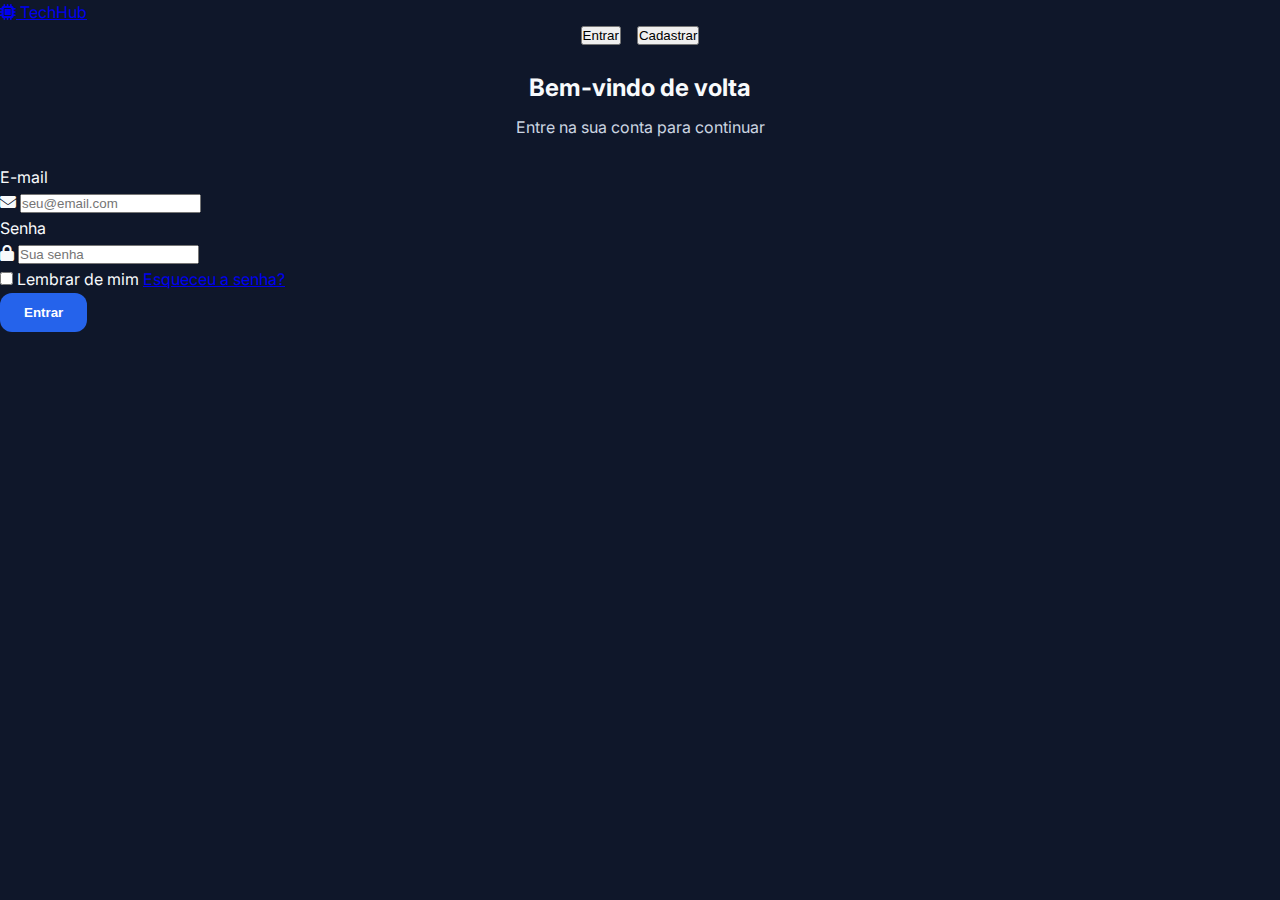
<file: login.html>
<!DOCTYPE html>
<html lang="pt-BR">

<head>
    <meta charset="UTF-8">
    <meta name="viewport" content="width=device-width, initial-scale=1.0">
    <title>Login - TechHub</title>
    <link rel="stylesheet" href="https://cdnjs.cloudflare.com/ajax/libs/font-awesome/6.4.0/css/all.min.css">
    <link href="https://fonts.googleapis.com/css2?family=Inter:wght@300;400;500;600;700&display=swap" rel="stylesheet">
    <link rel="stylesheet" href="css/style.css">
    <link rel="stylesheet" href="css/nav-links.css">
</head>

<body>
    <div class="auth-container">
        <div class="auth-card">
            <div class="auth-header">
                <a href="index.html" class="auth-logo">
                    <i class="fas fa-microchip"></i> TechHub
                </a>
                <div class="auth-tabs"
                    style="display: flex; gap: 1rem; justify-content: center; margin-bottom: 1.5rem;">
                    <button class="auth-tab active" onclick="switchTab('login')" id="loginTab"
                        type="button">Entrar</button>
                    <button class="auth-tab" onclick="switchTab('register')" id="registerTab"
                        type="button">Cadastrar</button>
                </div>
            </div>

           
            <form id="loginForm" class="auth-form">
                <h2 style="text-align: center; margin-bottom: 0.5rem;">Bem-vindo de volta</h2>
                <p style="text-align: center; color: var(--text-secondary); margin-bottom: 1.5rem;">Entre na sua conta
                    para continuar</p>

                <div class="form-group">
                    <label for="loginEmail">E-mail</label>
                    <div class="input-wrapper">
                        <i class="fas fa-envelope"></i>
                        <input type="email" id="loginEmail" placeholder="seu@email.com" required>
                    </div>
                </div>

                <div class="form-group">
                    <label for="loginSenha">Senha</label>
                    <div class="input-wrapper">
                        <i class="fas fa-lock"></i>
                        <input type="password" id="loginSenha" placeholder="Sua senha" required>
                    </div>
                </div>

                <div class="form-options">
                    <label class="checkbox-wrapper">
                        <input type="checkbox" id="lembrar">
                        <span>Lembrar de mim</span>
                    </label>
                    <a href="#" class="forgot-password">Esqueceu a senha?</a>
                </div>

                <button type="submit" class="btn-primary btn-block">
                    Entrar
                </button>
            </form>

            <!-- Register Form -->
            <form id="registerForm" class="auth-form" style="display: none;">
                <h2 style="text-align: center; margin-bottom: 0.5rem;">Criar conta</h2>
                <p style="text-align: center; color: var(--text-secondary); margin-bottom: 1.5rem;">Preencha seus dados
                    para cadastrar</p>

                <div class="form-group">
                    <label for="registerNome">Nome completo</label>
                    <div class="input-wrapper">
                        <i class="fas fa-user"></i>
                        <input type="text" id="registerNome" placeholder="Seu nome" required>
                    </div>
                </div>

                <div class="form-group">
                    <label for="registerEmail">E-mail</label>
                    <div class="input-wrapper">
                        <i class="fas fa-envelope"></i>
                        <input type="email" id="registerEmail" placeholder="seu@email.com" required>
                    </div>
                </div>

                <div class="form-group">
                    <label for="registerSenha">Senha</label>
                    <div class="input-wrapper">
                        <i class="fas fa-lock"></i>
                        <input type="password" id="registerSenha" placeholder="Mínimo 6 caracteres" required
                            minlength="6">
                    </div>
                </div>

                <div class="form-group">
                    <label for="registerConfirmarSenha">Confirmar senha</label>
                    <div class="input-wrapper">
                        <i class="fas fa-lock"></i>
                        <input type="password" id="registerConfirmarSenha" placeholder="Digite a senha novamente"
                            required minlength="6">
                    </div>
                </div>

                <button type="submit" class="btn-primary btn-block">
                    Cadastrar
                </button>
            </form>
        </div>
    </div>

    <script src="js/auth.js"></script>
</body>

</html>
</file>
<file: css/nav-links.css>
/* Navigation Links Styles */
.nav-links {
    display: flex;
    align-items: center;
    gap: 2rem;
}

.nav-link {
    color: var(--text-secondary);
    text-decoration: none;
    font-weight: 500;
    font-size: 0.95rem;
    padding: 0.5rem 0;
    position: relative;
    transition: var(--transition);
}

.nav-link::after {
    content: '';
    position: absolute;
    bottom: 0;
    left: 0;
    width: 0;
    height: 2px;
    background: var(--gradient-primary);
    transition: var(--transition);
}

.nav-link:hover {
    color: var(--primary-color);
}

.nav-link:hover::after {
    width: 100%;
}

.nav-link.active {
    color: var(--primary-color);
    font-weight: 600;
}

.nav-link.active::after {
    width: 100%;
}

/* Login Button Styles */
.login-btn {
    background: var(--gradient-primary) !important;
    color: white !important;
    padding: 0.65rem 1.5rem !important;
    border-radius: 8px !important;
    font-weight: 600 !important;
    transition: var(--transition) !important;
    box-shadow: 0 2px 8px rgba(59, 130, 246, 0.3) !important;
    text-decoration: none !important;
    display: inline-block !important;
}

.login-btn::after {
    display: none !important;
}

.login-btn:hover {
    transform: translateY(-2px) !important;
    box-shadow: 0 4px 12px rgba(59, 130, 246, 0.5) !important;
    color: white !important;
}
</file>
<file: css/style.css>
/* Reset e Variáveis */
:root {
    --primary-color: #2563eb;
    --primary-dark: #1d4ed8;
    --secondary-color: #10b981;
    --accent-color: #f59e0b;
    --dark-bg: #0f172a;
    --dark-card: #1e293b;
    --dark-border: #334155;
    --text-primary: #f8fafc;
    --text-secondary: #cbd5e1;
    --text-muted: #64748b;
    --success-color: #22c55e;
    --warning-color: #f59e0b;
    --danger-color: #ef4444;
    --gradient-primary: linear-gradient(135deg, #667eea 0%, #764ba2 100%);
    --gradient-secondary: linear-gradient(135deg, #f093fb 0%, #f5576c 100%);
    --shadow-sm: 0 1px 2px 0 rgba(0, 0, 0, 0.05);
    --shadow-md: 0 4px 6px -1px rgba(0, 0, 0, 0.1);
    --shadow-lg: 0 10px 15px -3px rgba(0, 0, 0, 0.1);
    --shadow-xl: 0 20px 25px -5px rgba(0, 0, 0, 0.1);
    --border-radius: 12px;
    --transition: all 0.3s cubic-bezier(0.4, 0, 0.2, 1);
}

* {
    margin: 0;
    padding: 0;
    box-sizing: border-box;
}

body {
    font-family: 'Inter', -apple-system, BlinkMacSystemFont, 'Segoe UI', Roboto, sans-serif;
    line-height: 1.6;
    color: var(--text-primary);
    background: var(--dark-bg);
    overflow-x: hidden;
}

/* Header */
.header {
    background: rgba(15, 23, 42, 0.95);
    backdrop-filter: blur(10px);
    border-bottom: 1px solid var(--dark-border);
    position: sticky;
    top: 0;
    z-index: 1000;
    transition: var(--transition);
}

.navbar {
    padding: 1rem 0;
}

.nav-container {
    max-width: 1200px;
    margin: 0 auto;
    padding: 0 2rem;
    display: flex;
    justify-content: space-between;
    align-items: center;
}

.nav-brand {
    display: flex;
    align-items: center;
    gap: 0.5rem;
    font-size: 1.5rem;
    font-weight: 700;
    color: var(--primary-color);
}

.nav-brand i {
    font-size: 2rem;
}

.nav-menu {
    display: flex;
    gap: 2rem;
}

.nav-link {
    color: var(--text-secondary);
    text-decoration: none;
    font-weight: 500;
    padding: 0.5rem 1rem;
    border-radius: var(--border-radius);
    transition: var(--transition);
    position: relative;
}

.nav-link:hover,
.nav-link.active {
    color: var(--primary-color);
    background: rgba(37, 99, 235, 0.1);
}

.nav-actions {
    display: flex;
    align-items: center;
    gap: 1rem;
}

.search-bar {
    position: relative;
    display: flex;
    align-items: center;
}

.search-bar input {
    background: var(--dark-card);
    border: 1px solid var(--dark-border);
    border-radius: var(--border-radius);
    padding: 0.75rem 1rem 0.75rem 2.5rem;
    color: var(--text-primary);
    width: 250px;
    transition: var(--transition);
}

.search-bar input:focus {
    outline: none;
    border-color: var(--primary-color);
    box-shadow: 0 0 0 3px rgba(37, 99, 235, 0.1);
}

.search-bar i {
    position: absolute;
    left: 1rem;
    color: var(--text-muted);
}

.cart-icon {
    position: relative;
    cursor: pointer;
    padding: 0.75rem;
    background: var(--dark-card);
    border-radius: var(--border-radius);
    transition: var(--transition);
}

.cart-icon:hover {
    background: var(--primary-color);
    transform: translateY(-2px);
}

.cart-count {
    position: absolute;
    top: -5px;
    right: -5px;
    background: var(--danger-color);
    color: white;
    border-radius: 50%;
    width: 20px;
    height: 20px;
    display: flex;
    align-items: center;
    justify-content: center;
    font-size: 0.75rem;
    font-weight: 600;
}

.mobile-menu-toggle {
    display: none;
    background: none;
    border: none;
    color: var(--text-primary);
    font-size: 1.5rem;
    cursor: pointer;
}

/* Hero Section */
.hero {
    background: linear-gradient(135deg, var(--dark-bg) 0%, #1e293b 100%);
    padding: 4rem 0;
    min-height: 70vh;
    display: flex;
    align-items: center;
}

.hero-content {
    max-width: 1200px;
    margin: 0 auto;
    padding: 0 2rem;
    display: grid;
    grid-template-columns: 1fr 1fr;
    gap: 4rem;
    align-items: center;
}

.hero-title {
    font-size: 3.5rem;
    font-weight: 700;
    line-height: 1.1;
    margin-bottom: 1rem;
    background: linear-gradient(135deg, var(--primary-color) 0%, var(--secondary-color) 100%);
    -webkit-background-clip: text;
    -webkit-text-fill-color: transparent;
    background-clip: text;
}

.hero-subtitle {
    font-size: 1.25rem;
    color: var(--text-secondary);
    margin-bottom: 2rem;
}

.hero-stats {
    display: flex;
    gap: 2rem;
    margin-bottom: 2rem;
}

.stat {
    text-align: center;
}

.stat-number {
    display: block;
    font-size: 2rem;
    font-weight: 700;
    color: var(--primary-color);
}

.stat-label {
    font-size: 0.875rem;
    color: var(--text-muted);
}

.cta-button {
    display: inline-block;
    background: var(--gradient-primary);
    color: white;
    padding: 1rem 2rem;
    border-radius: var(--border-radius);
    text-decoration: none;
    font-weight: 600;
    transition: var(--transition);
    box-shadow: var(--shadow-lg);
}

.cta-button:hover {
    transform: translateY(-2px);
    box-shadow: var(--shadow-xl);
}

/* PC Showcase */
.pc-showcase {
    position: relative;
    width: 400px;
    height: 400px;
    margin: 0 auto;
}

.pc-component {
    position: absolute;
    background: var(--dark-card);
    border: 2px solid var(--dark-border);
    border-radius: var(--border-radius);
    padding: 1rem;
    display: flex;
    align-items: center;
    gap: 0.5rem;
    cursor: pointer;
    transition: var(--transition);
    animation: float 6s ease-in-out infinite;
}

.pc-component:hover {
    border-color: var(--primary-color);
    transform: scale(1.05);
}

.pc-component[data-component="gpu"] {
    top: 0;
    left: 50%;
    transform: translateX(-50%);
    animation-delay: 0s;
}

.pc-component[data-component="cpu"] {
    top: 50%;
    left: 0;
    transform: translateY(-50%);
    animation-delay: 1.5s;
}

.pc-component[data-component="ram"] {
    top: 50%;
    right: 0;
    transform: translateY(-50%);
    animation-delay: 3s;
}

.pc-component[data-component="storage"] {
    bottom: 0;
    left: 50%;
    transform: translateX(-50%);
    animation-delay: 4.5s;
}

@keyframes float {
    0%, 100% { transform: translateX(-50%) translateY(0); }
    50% { transform: translateX(-50%) translateY(-10px); }
}

.pc-component[data-component="cpu"],
.pc-component[data-component="ram"] {
    animation-name: float-side;
}

@keyframes float-side {
    0%, 100% { transform: translateY(-50%) translateX(0); }
    50% { transform: translateY(-50%) translateX(-10px); }
}

/* Container */
.container {
    max-width: 1200px;
    margin: 0 auto;
    padding: 0 2rem;
}

/* Section Title */
.section-title {
    font-size: 2.5rem;
    font-weight: 700;
    text-align: center;
    margin-bottom: 3rem;
    color: var(--text-primary);
}

/* Categorias */
.categorias {
    padding: 4rem 0;
    background: var(--dark-card);
}

.categorias-grid {
    display: grid;
    grid-template-columns: repeat(auto-fit, minmax(200px, 1fr));
    gap: 2rem;
}

.categoria-card {
    background: var(--dark-bg);
    border: 1px solid var(--dark-border);
    border-radius: var(--border-radius);
    padding: 2rem;
    text-align: center;
    cursor: pointer;
    transition: var(--transition);
    position: relative;
    overflow: hidden;
}

.categoria-card::before {
    content: '';
    position: absolute;
    top: 0;
    left: -100%;
    width: 100%;
    height: 100%;
    background: linear-gradient(90deg, transparent, rgba(37, 99, 235, 0.1), transparent);
    transition: left 0.5s;
}

.categoria-card:hover::before {
    left: 100%;
}

.categoria-card:hover {
    border-color: var(--primary-color);
    transform: translateY(-5px);
    box-shadow: var(--shadow-lg);
}

.categoria-icon {
    font-size: 3rem;
    color: var(--primary-color);
    margin-bottom: 1rem;
}

.categoria-nome {
    font-size: 1.25rem;
    font-weight: 600;
    margin-bottom: 0.5rem;
}

.categoria-desc {
    font-size: 0.875rem;
    color: var(--text-muted);
}

/* Produtos */
.produtos {
    padding: 4rem 0;
}

.produtos-header {
    display: flex;
    justify-content: space-between;
    align-items: center;
    margin-bottom: 3rem;
    flex-wrap: wrap;
    gap: 2rem;
}

.filtros {
    display: flex;
    gap: 1rem;
    flex-wrap: wrap;
}

.filter-select {
    background: var(--dark-card);
    border: 1px solid var(--dark-border);
    border-radius: var(--border-radius);
    padding: 0.75rem 1rem;
    color: var(--text-primary);
    min-width: 150px;
    transition: var(--transition);
}

.filter-select:focus {
    outline: none;
    border-color: var(--primary-color);
}

.produtos-grid {
    display: grid;
    grid-template-columns: repeat(auto-fill, minmax(280px, 1fr));
    gap: 2rem;
    margin-bottom: 3rem;
}

.produto-card {
    background: var(--dark-card);
    border: 1px solid var(--dark-border);
    border-radius: var(--border-radius);
    overflow: hidden;
    transition: var(--transition);
    position: relative;
}

.produto-card:hover {
    transform: translateY(-5px);
    box-shadow: var(--shadow-xl);
    border-color: var(--primary-color);
}

.produto-imagem {
    width: 100%;
    height: 200px;
    object-fit: cover;
    background: var(--dark-bg);
    border-bottom: 1px solid var(--dark-border);
}

.produto-badge {
    position: absolute;
    top: 1rem;
    right: 1rem;
    background: var(--danger-color);
    color: white;
    padding: 0.25rem 0.75rem;
    border-radius: 20px;
    font-size: 0.75rem;
    font-weight: 600;
}

.produto-info {
    padding: 1.5rem;
}

.produto-categoria {
    display: inline-block;
    background: var(--primary-color);
    color: white;
    padding: 0.25rem 0.75rem;
    border-radius: 20px;
    font-size: 0.75rem;
    font-weight: 600;
    margin-bottom: 0.5rem;
}

.produto-nome {
    font-size: 1.25rem;
    font-weight: 600;
    margin-bottom: 0.5rem;
    color: var(--text-primary);
}

.produto-desc {
    font-size: 0.875rem;
    color: var(--text-secondary);
    margin-bottom: 1rem;
    display: -webkit-box;
    -webkit-line-clamp: 2;
    -webkit-box-orient: vertical;
    overflow: hidden;
}

.produto-preco {
    font-size: 1.5rem;
    font-weight: 700;
    color: var(--secondary-color);
    margin-bottom: 1rem;
}

.produto-preco .parcela {
    font-size: 0.875rem;
    color: var(--text-muted);
    display: block;
}

.produto-actions {
    display: flex;
    gap: 0.5rem;
}

.btn-primary {
    background: var(--primary-color);
    color: white;
    border: none;
    padding: 0.75rem 1.5rem;
    border-radius: var(--border-radius);
    font-weight: 600;
    cursor: pointer;
    transition: var(--transition);
    text-decoration: none;
    display: inline-block;
    text-align: center;
    flex: 1;
}

.btn-primary:hover {
    background: var(--primary-dark);
    transform: translateY(-1px);
}

.btn-secondary {
    background: transparent;
    color: var(--text-primary);
    border: 1px solid var(--dark-border);
    padding: 0.75rem 1rem;
    border-radius: var(--border-radius);
    cursor: pointer;
    transition: var(--transition);
    display: flex;
    align-items: center;
    justify-content: center;
}

.btn-secondary:hover {
    border-color: var(--primary-color);
    color: var(--primary-color);
}

/* Loading e Empty State */
.loading {
    text-align: center;
    padding: 3rem;
    color: var(--text-muted);
}

.loading i {
    font-size: 2rem;
    margin-bottom: 1rem;
}

.empty-state {
    text-align: center;
    padding: 3rem;
    color: var(--text-muted);
}

.empty-state i {
    font-size: 4rem;
    margin-bottom: 1rem;
    opacity: 0.5;
}

/* Newsletter */
.newsletter {
    background: var(--gradient-primary);
    padding: 4rem 0;
    text-align: center;
}

.newsletter-content h3 {
    font-size: 2rem;
    margin-bottom: 1rem;
}

.newsletter-content p {
    font-size: 1.125rem;
    margin-bottom: 2rem;
    opacity: 0.9;
}

.newsletter-form {
    display: flex;
    gap: 1rem;
    max-width: 500px;
    margin: 0 auto;
}

.newsletter-form input {
    flex: 1;
    padding: 1rem;
    border: none;
    border-radius: var(--border-radius);
    font-size: 1rem;
}

.newsletter-form button {
    background: var(--dark-bg);
    color: white;
    border: none;
    padding: 1rem 2rem;
    border-radius: var(--border-radius);
    font-weight: 600;
    cursor: pointer;
    transition: var(--transition);
}

.newsletter-form button:hover {
    background: var(--dark-card);
}

/* Footer */
.footer {
    background: var(--dark-card);
    padding: 3rem 0 1rem;
    border-top: 1px solid var(--dark-border);
}

.footer-content {
    display: grid;
    grid-template-columns: repeat(auto-fit, minmax(250px, 1fr));
    gap: 3rem;
    margin-bottom: 2rem;
}

.footer-section h4 {
    font-size: 1.25rem;
    margin-bottom: 1rem;
    color: var(--primary-color);
}

.footer-section ul {
    list-style: none;
}

.footer-section ul li {
    margin-bottom: 0.5rem;
}

.footer-section ul li a {
    color: var(--text-secondary);
    text-decoration: none;
    transition: var(--transition);
}

.footer-section ul li a:hover {
    color: var(--primary-color);
}

.footer-section ul li i {
    margin-right: 0.5rem;
    color: var(--primary-color);
}

.social-links {
    display: flex;
    gap: 1rem;
    margin-top: 1rem;
}

.social-links a {
    display: flex;
    align-items: center;
    justify-content: center;
    width: 40px;
    height: 40px;
    background: var(--dark-bg);
    border-radius: 50%;
    color: var(--text-primary);
    text-decoration: none;
    transition: var(--transition);
}

.social-links a:hover {
    background: var(--primary-color);
    transform: translateY(-2px);
}

.footer-bottom {
    text-align: center;
    padding-top: 2rem;
    border-top: 1px solid var(--dark-border);
    color: var(--text-muted);
}

/* Carrinho Flutuante */
.cart-float {
    position: fixed;
    top: 0;
    right: -400px;
    width: 400px;
    height: 100vh;
    background: var(--dark-card);
    border-left: 1px solid var(--dark-border);
    transition: right 0.3s ease;
    z-index: 2000;
    box-shadow: -5px 0 15px rgba(0, 0, 0, 0.3);
}

.cart-float.active {
    right: 0;
}

.cart-float-content {
    display: flex;
    flex-direction: column;
    height: 100%;
}

.cart-float-header {
    display: flex;
    justify-content: space-between;
    align-items: center;
    padding: 1.5rem;
    border-bottom: 1px solid var(--dark-border);
}

.cart-float-header h4 {
    font-size: 1.25rem;
}

.close-cart {
    background: none;
    border: none;
    color: var(--text-primary);
    font-size: 1.25rem;
    cursor: pointer;
    padding: 0.5rem;
    border-radius: 50%;
    transition: var(--transition);
}

.close-cart:hover {
    background: var(--dark-bg);
}

.cart-float-items {
    flex: 1;
    overflow-y: auto;
    padding: 1.5rem;
}

.cart-float-footer {
    padding: 1.5rem;
    border-top: 1px solid var(--dark-border);
}

.cart-item {
    display: flex;
    gap: 1rem;
    margin-bottom: 1.5rem;
    padding-bottom: 1.5rem;
    border-bottom: 1px solid var(--dark-border);
}

.cart-item:last-child {
    margin-bottom: 0;
    padding-bottom: 0;
    border-bottom: none;
}

.cart-item-imagem {
    width: 60px;
    height: 60px;
    object-fit: cover;
    border-radius: var(--border-radius);
}

.cart-item-info {
    flex: 1;
}

.cart-item-nome {
    font-weight: 600;
    margin-bottom: 0.25rem;
}

.cart-item-preco {
    color: var(--secondary-color);
    font-weight: 600;
}

.cart-item-quantidade {
    display: flex;
    align-items: center;
    gap: 0.5rem;
    margin-top: 0.5rem;
}

.cart-item-quantidade button {
    background: var(--dark-bg);
    border: 1px solid var(--dark-border);
    color: var(--text-primary);
    width: 30px;
    height: 30px;
    border-radius: 50%;
    cursor: pointer;
    display: flex;
    align-items: center;
    justify-content: center;
    transition: var(--transition);
}

.cart-item-quantidade button:hover {
    background: var(--primary-color);
    border-color: var(--primary-color);
}

.cart-total {
    font-size: 1.25rem;
    font-weight: 700;
    margin-bottom: 1rem;
    text-align: center;
}

/* Responsive Design */
@media (max-width: 1024px) {
    .nav-container {
        padding: 0 1rem;
    }
    
    .hero-content {
        grid-template-columns: 1fr;
        gap: 2rem;
        text-align: center;
    }
    
    .hero-title {
        font-size: 2.5rem;
    }
    
    .pc-showcase {
        width: 300px;
        height: 300px;
    }
    
    .produtos-header {
        flex-direction: column;
        align-items: stretch;
    }
    
    .filtros {
        justify-content: center;
    }
}

@media (max-width: 768px) {
    .nav-menu {
        display: none;
    }
    
    .mobile-menu-toggle {
        display: block;
    }
    
    .search-bar input {
        width: 150px;
    }
    
    .hero {
        padding: 2rem 0;
        min-height: auto;
    }
    
    .hero-title {
        font-size: 2rem;
    }
    
    .hero-stats {
        justify-content: center;
        flex-wrap: wrap;
    }
    
    .section-title {
        font-size: 2rem;
    }
    
    .produtos-grid {
        grid-template-columns: repeat(auto-fill, minmax(250px, 1fr));
        gap: 1.5rem;
    }
    
    .newsletter-form {
        flex-direction: column;
    }
    
    .cart-float {
        width: 100%;
        right: -100%;
    }
    
    .cart-float.active {
        right: 0;
    }
}

@media (max-width: 480px) {
    .nav-container {
        padding: 0 0.5rem;
    }
    
    .search-bar {
        display: none;
    }
    
    .hero-title {
        font-size: 1.75rem;
    }
    
    .pc-showcase {
        width: 250px;
        height: 250px;
    }
    
    .produtos-grid {
        grid-template-columns: 1fr;
    }
    
    .categorias-grid {
        grid-template-columns: repeat(auto-fit, minmax(150px, 1fr));
        gap: 1rem;
    }
    
    .newsletter-content h3 {
        font-size: 1.5rem;
    }
}

/* Utilitários */
.hidden {
    display: none !important;
}

.text-center {
    text-align: center;
}

.text-primary {
    color: var(--primary-color) !important;
}

.text-success {
    color: var(--success-color) !important;
}

.text-warning {
    color: var(--warning-color) !important;
}

.text-danger {
    color: var(--danger-color) !important;
}

.bg-primary {
    background: var(--primary-color) !important;
}

.bg-success {
    background: var(--success-color) !important;
}

.bg-warning {
    background: var(--warning-color) !important;
}

.bg-danger {
    background: var(--danger-color) !important;
}

/* Animações */
@keyframes fadeIn {
    from {
        opacity: 0;
        transform: translateY(20px);
    }
    to {
        opacity: 1;
        transform: translateY(0);
    }
}

@keyframes slideInRight {
    from {
        transform: translateX(100%);
    }
    to {
        transform: translateX(0);
    }
}

@keyframes pulse {
    0%, 100% {
        transform: scale(1);
    }
    50% {
        transform: scale(1.05);
    }
}

.fade-in {
    animation: fadeIn 0.6s ease-out;
}

.slide-in-right {
    animation: slideInRight 0.3s ease-out;
}

.pulse {
    animation: pulse 2s infinite;
}
</file>
